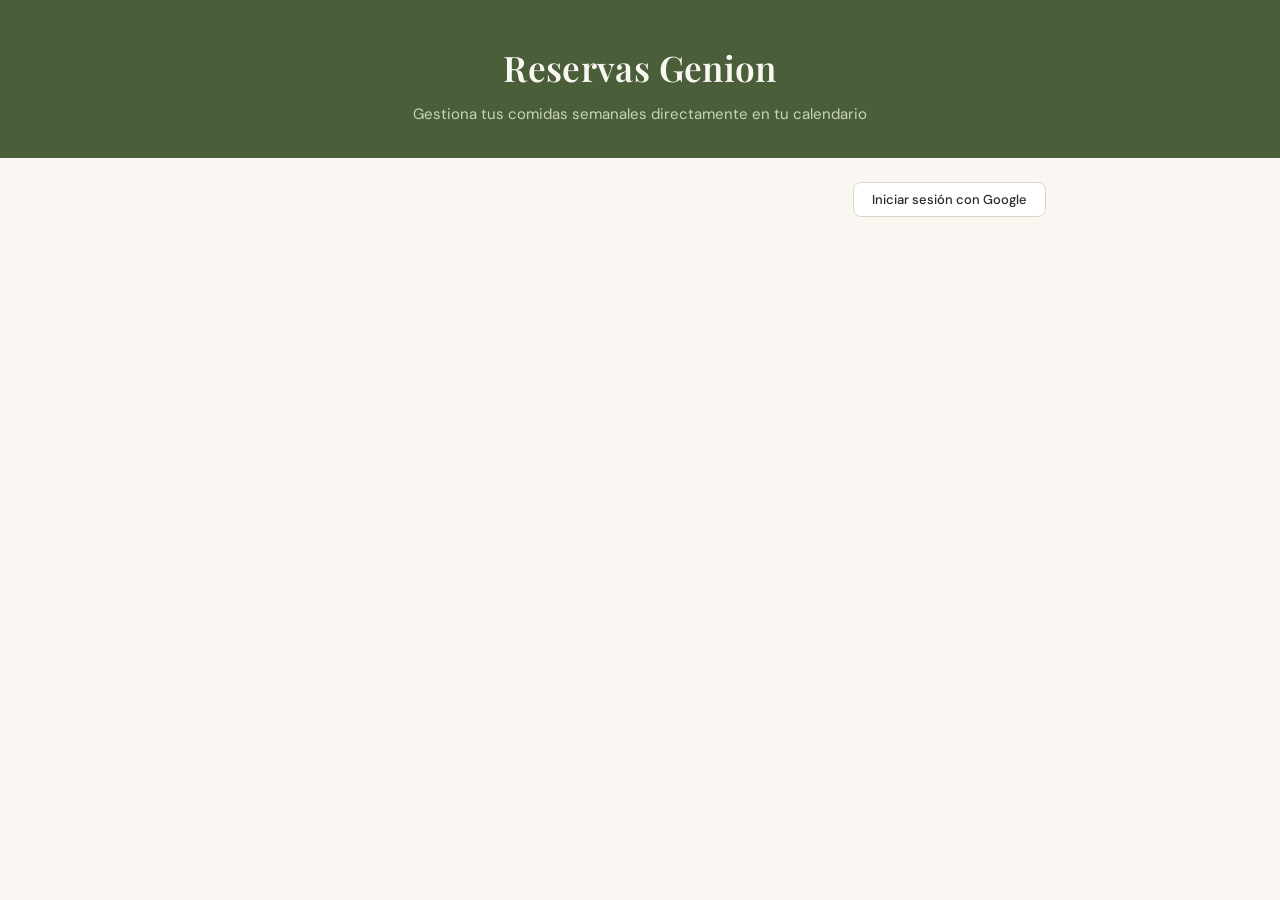
<file: Calendario/index.html>
<!DOCTYPE html>
<html lang="es">
<head>
    <meta charset="UTF-8">
    <meta name="viewport" content="width=device-width, initial-scale=1.0">
    <title>Reservar salas – Genion</title>
    <link rel="stylesheet" href="EstiloPagina.css">
</head>
<body>

  <header class="page-header">
    <h1>Reservas Genion</h1>
    <p>Gestiona tus comidas semanales directamente en tu calendario</p>
  </header>

  <div class="session-bar">
    <button id="btn-login" class="btn-session">Iniciar sesión con Google</button>
    <button id="btn-logout" class="btn-session logout" style="display:none;">Cerrar sesión</button>
  </div>

  <div id="calendar-content" style="display:none;">
    <p>Elige tu plato, día y turno — crearemos la reserva en tu Google Calendar durante las próximas 4 semanas.</p>

    <div class="main-wrapper">

      <!-- Formulario -->
      <div class="card reserva-form-box">
        <h3>Nueva reserva semanal</h3>

        <label for="reserva-plato">Plato</label>
        <select id="reserva-plato">
          <option value="">— Elige un plato —</option>
          <option value="Paella Valenciana">Paella Valenciana</option>
          <option value="Cocido Madrileño">Cocido Madrileño</option>
          <option value="Gazpacho Andaluz">Gazpacho Andaluz</option>
          <option value="Tortilla de Patatas">Tortilla de Patatas</option>
          <option value="Fabada Asturiana">Fabada Asturiana</option>
        </select>

        <label for="reserva-dia">Día de la semana</label>
        <select id="reserva-dia">
          <option value="">— Elige un día —</option>
          <option value="MO">Lunes</option>
          <option value="TU">Martes</option>
          <option value="WE">Miércoles</option>
          <option value="TH">Jueves</option>
          <option value="FR">Viernes</option>
          <option value="SA">Sábado</option>
          <option value="SU">Domingo</option>
        </select>

        <label for="reserva-turno">Turno</label>
        <select id="reserva-turno">
          <option value="">— Elige un turno —</option>
          <option value="desayuno">☕ Desayuno (8:00 - 10:00)</option>
          <option value="almuerzo">🥐 Almuerzo (10:30 - 12:00)</option>
          <option value="comida">🍽️ Comida (14:00 - 16:00)</option>
          <option value="merienda">🍰 Merienda (17:00 - 19:00)</option>
          <option value="cena">🌙 Cena (21:00 - 23:00)</option>
        </select>

        <button id="btn-reservar" class="btn btn-primary">Crear reserva</button>
        <button id="btn-cancelar-todas" class="btn btn-danger">🗑 Cancelar todas las reservas</button>
      </div>

      <!-- Lista -->
      <div class="card cal-wrapper">
        <h3>Próximas reservas</h3>
        <div id="lista-eventos"></div>
      </div>

    </div>
  </div>

  <script src="https://apis.google.com/js/api.js"></script>
  <script src="https://accounts.google.com/gsi/client"></script>
  <script src="ScriptPagina.js"></script>
</body>
</html>
</file>
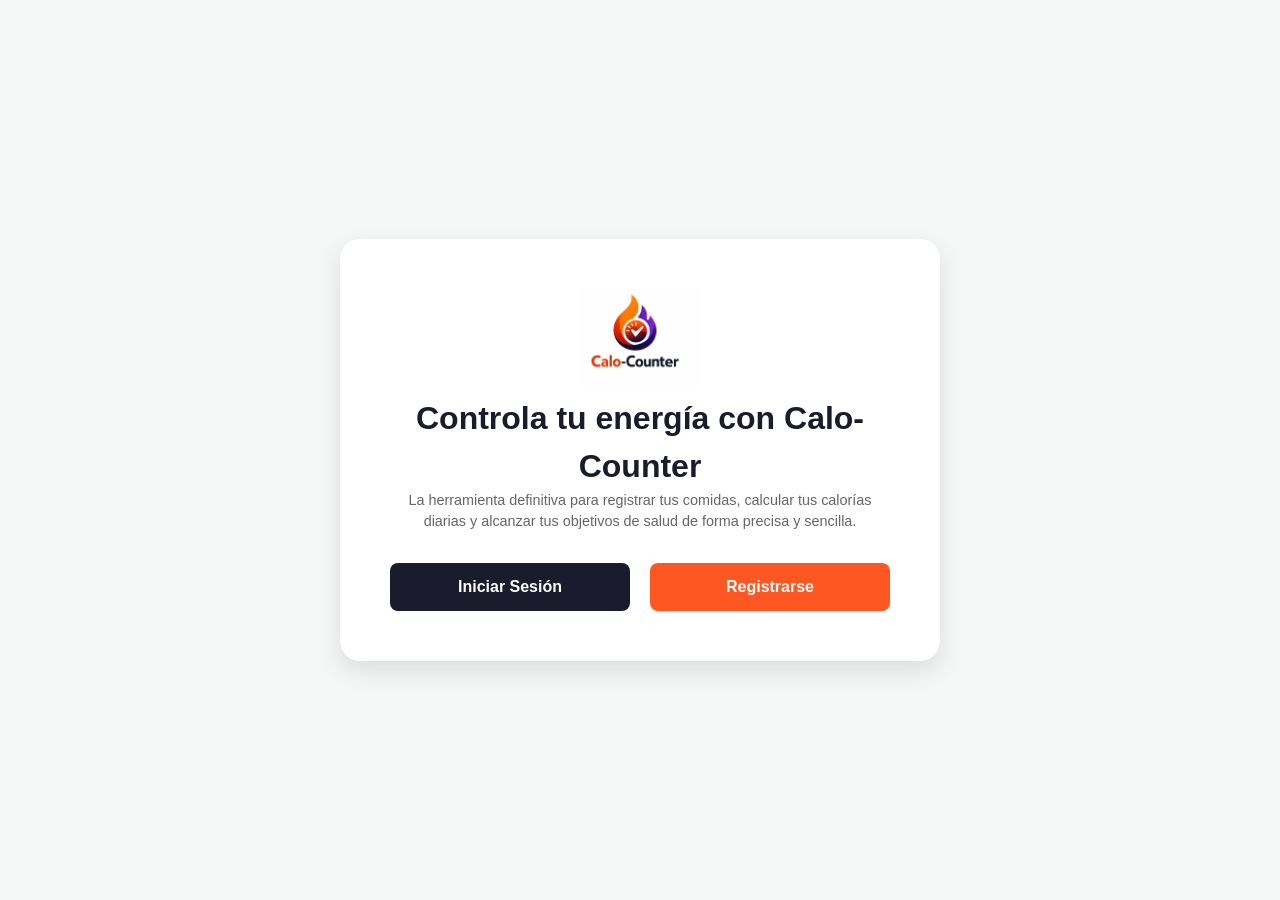
<file: calo-counter/landing/index.html>
<!DOCTYPE html>
<html lang="es">
<head>
    <meta charset="UTF-8">
    <meta name="viewport" content="width=device-width, initial-scale=1.0">
    <title>Bienvenido a Calo-Counter</title>
    <link rel="stylesheet" href="style.css">
</head>
<body>
<div class="pagina-centrada">
    <div class="seccion-inicio">
        <img src="logo.png" alt="Logo" style="width: 120px;">
        <h1 style="color: #1A1C2E;">Controla tu energía con Calo-Counter</h1>
        <p>La herramienta definitiva para registrar tus comidas, calcular tus calorías diarias y alcanzar tus objetivos de salud de forma precisa y sencilla.</p>
        
        <div class="botones-grupo">
            <a href="login.html" class="secundario">Iniciar Sesión</a>
            <a href="registrarse.html" class="principal-link">Registrarse</a>
        </div>
    </div>
</div>
</body>
</html>
</file>
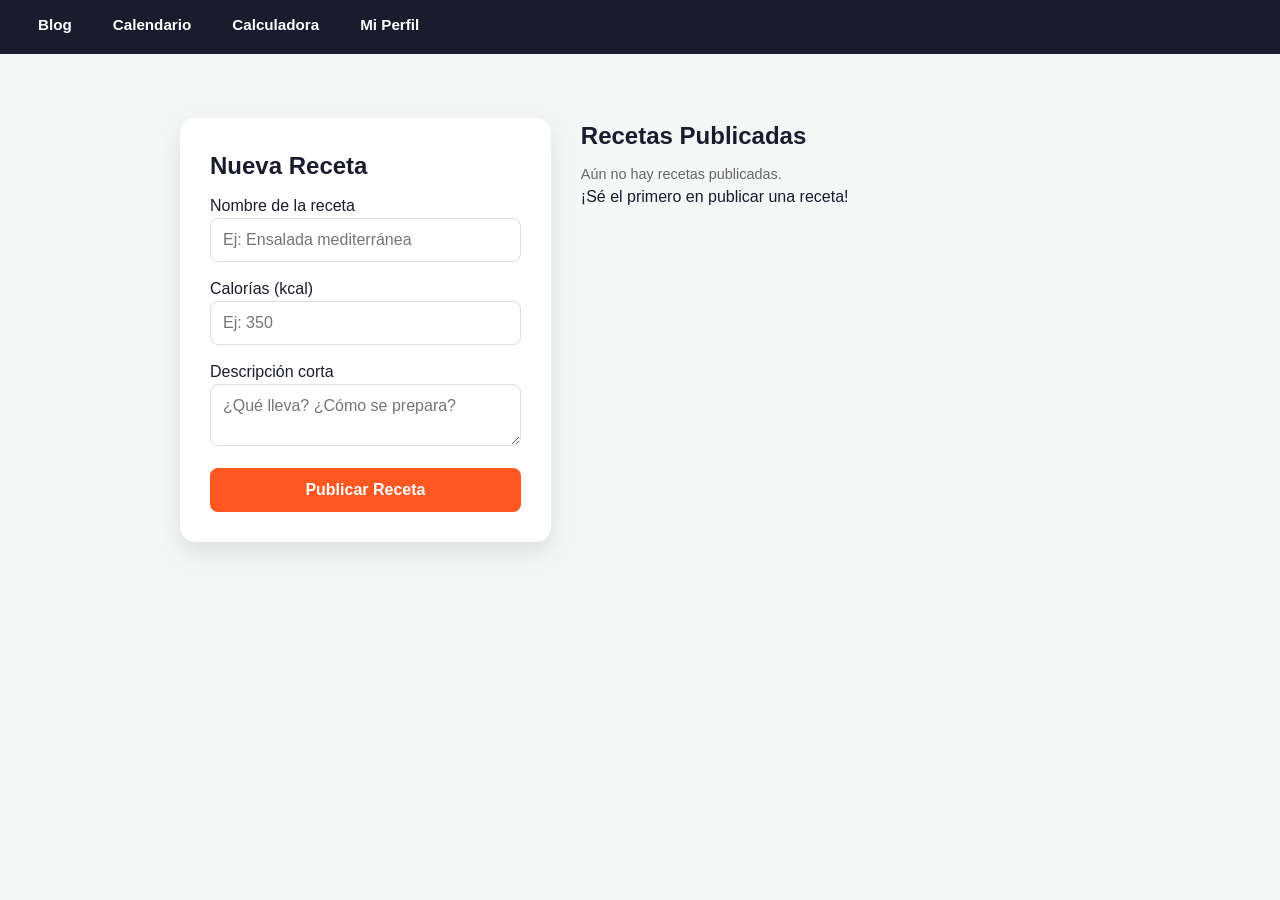
<file: calo-counter/landing/blog.html>
<!DOCTYPE html>
<html lang="es">
<head>
    <meta charset="UTF-8">
    <meta name="viewport" content="width=device-width, initial-scale=1.0">
    <title>Blog de Recetas - Calo-Counter</title>
    <link rel="stylesheet" href="style.css">
</head>
<body>
    <nav class="menu-navegacion">
        <ul class="lista-menu">
            <li><a href="blog.html"        class="enlace-menu">Blog</a></li>
            <li><a href="calendario.html" class="enlace-menu">Calendario</a></li>
            <li><a href="aplicativo.html" class="enlace-menu">Calculadora</a></li>
            <li><a href="perfil.html"     class="enlace-menu">Mi Perfil</a></li>
        </ul>
    </nav>

    <div class="layout-principal">

        <div class="tarjeta">
            <h2>Nueva Receta</h2>

            <form id="formNuevaReceta" class="formulario-receta">

                <label for="inputNombre">Nombre de la receta</label>
                <input
                    type="text"
                    id="inputNombre"
                    placeholder="Ej: Ensalada mediterránea"
                    required
                >

                <label for="inputCalorias">Calorías (kcal)</label>
                <input
                    type="number"
                    id="inputCalorias"
                    placeholder="Ej: 350"
                    min="1"
                    required
                >

                <label for="inputDescripcion">Descripción corta</label>
                <textarea
                    id="inputDescripcion"
                    placeholder="¿Qué lleva? ¿Cómo se prepara?"
                    required
                ></textarea>

                <button type="submit" class="boton-principal">
                    Publicar Receta
                </button>

            </form>
        </div>

        <div class="zona-recetas">
            <h2>Recetas Publicadas</h2>

            <p class="contador-recetas" id="contadorTexto">
                Cargando recetas...
            </p>

            <div id="listaRecetas"></div>
        </div>

    </div>

    <script>
        var listaRecetas = [];

        function cargarRecetasDeStorage() {
            var datosGuardados = localStorage.getItem('recetasBlog');
            if (datosGuardados) {
                listaRecetas = JSON.parse(datosGuardados);
            } else {
                listaRecetas = [];
            }
        }

        function guardarRecetasEnStorage() {
            localStorage.setItem('recetasBlog', JSON.stringify(listaRecetas));
        }

        function actualizarContador() {
            var contadorTexto = document.getElementById('contadorTexto');
            var total = listaRecetas.length;

            if (total === 0) {
                contadorTexto.innerHTML = 'Aún no hay recetas publicadas.';
            } else if (total === 1) {
                contadorTexto.innerHTML = '<strong>1</strong> receta publicada';
            } else {
                contadorTexto.innerHTML = '<strong>' + total + '</strong> recetas publicadas';
            }
        }

        function mostrarRecetas() {
            var contenedor = document.getElementById('listaRecetas');
            contenedor.innerHTML = '';

            if (listaRecetas.length === 0) {
                contenedor.innerHTML = `
                    <div class="mensaje-vacio">
                        <span></span>
                        ¡Sé el primero en publicar una receta!
                    </div>
                `;
                actualizarContador();
                return;
            }

            listaRecetas.forEach(function(receta, i) {
                var tarjeta = document.createElement('div');
                tarjeta.classList.add('tarjeta-receta');

                tarjeta.innerHTML = `
                    <div class="receta-cabecera">
                        <span class="receta-nombre">${receta.nombre}</span>
                        <span class="badge-calorias">${receta.calorias} kcal</span>
                    </div>
                    <p class="receta-descripcion">${receta.descripcion}</p>
                    <button class="boton-eliminar" onclick="eliminarReceta(${i})">
                        Eliminar
                    </button>
                `;

                contenedor.appendChild(tarjeta);
            });

            actualizarContador();
        }

        function eliminarReceta(indice) {
            var confirmar = confirm('¿Seguro que quieres eliminar esta receta?');

            if (confirmar) {
                listaRecetas.splice(indice, 1);
                guardarRecetasEnStorage();
                mostrarRecetas();
            }
        }

        document.getElementById('formNuevaReceta').addEventListener('submit', function(e) {
            e.preventDefault();

            var nombre      = document.getElementById('inputNombre').value.trim();
            var calorias    = document.getElementById('inputCalorias').value;
            var descripcion = document.getElementById('inputDescripcion').value.trim();

            var nuevaReceta = {
                nombre:      nombre,
                calorias:    parseInt(calorias),
                descripcion: descripcion
            };

            listaRecetas.unshift(nuevaReceta);
            guardarRecetasEnStorage();
            mostrarRecetas();
            document.getElementById('formNuevaReceta').reset();
        });

        cargarRecetasDeStorage();
        mostrarRecetas();
    </script>

</body>
</html>
</file>
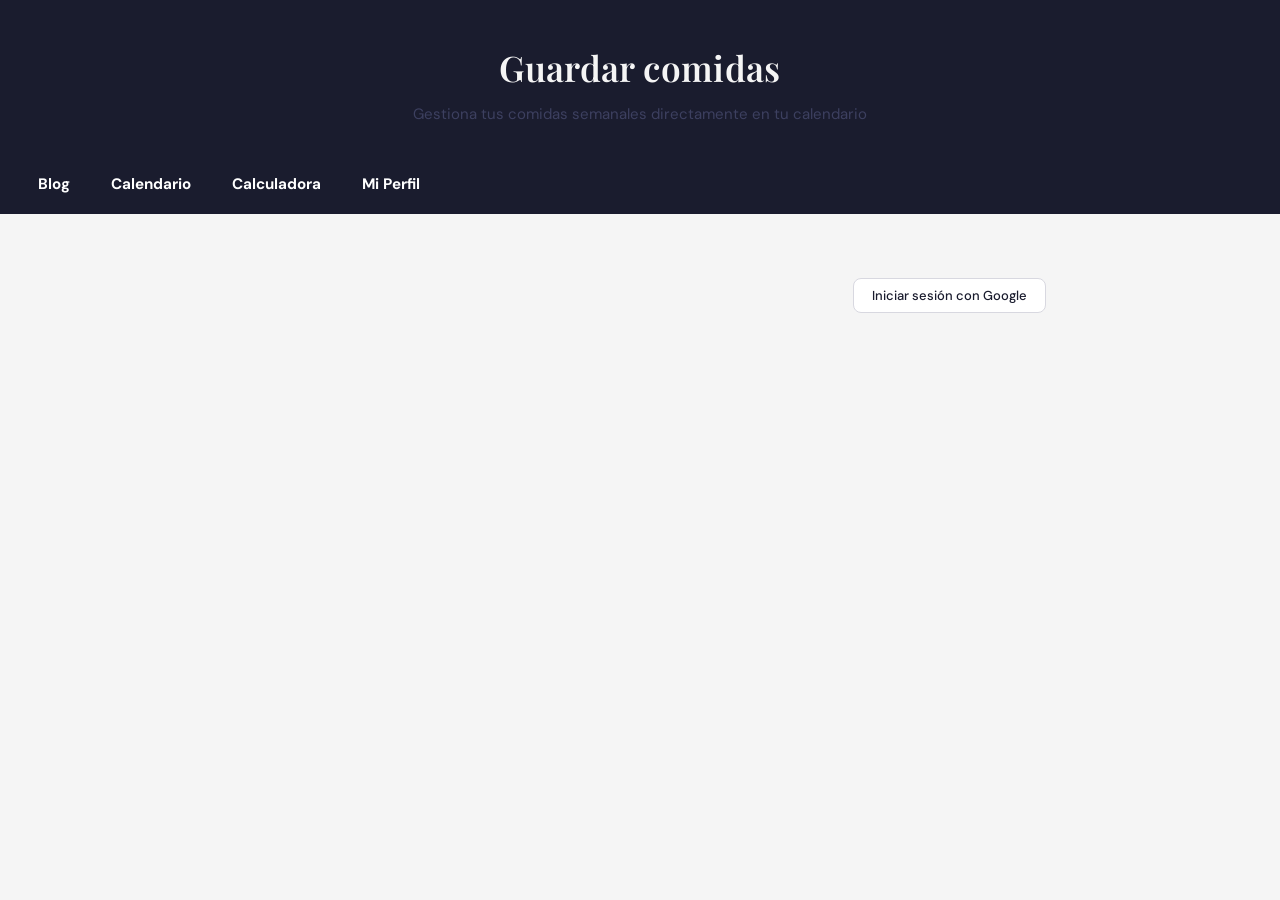
<file: calo-counter/landing/calendario.html>
<!DOCTYPE html>
<html lang="es">
<head>
    <meta charset="UTF-8">
    <meta name="viewport" content="width=device-width, initial-scale=1.0">
    <title>Guardar comidas en google calendar</title>
    <link rel="stylesheet" href="EstiloCalendario.css">
</head>
<body>

  <header class="page-header">
    <h1>Guardar comidas</h1>
    <p>Gestiona tus comidas semanales directamente en tu calendario</p>
  </header>
    <nav class="menu-navegacion">
        <ul class="lista-menu">
            <li><a href="blog.html"        class="enlace-menu">Blog</a></li>
            <li><a href="calendario.html" class="enlace-menu">Calendario</a></li>
            <li><a href="aplicativo.html" class="enlace-menu">Calculadora</a></li>
            <li><a href="perfil.html"     class="enlace-menu">Mi Perfil</a></li>
        </ul>
    </nav>
  <div class="session-bar">
    <button id="btn-login" class="btn-session">Iniciar sesión con Google</button>
    <button id="btn-logout" class="btn-session logout" style="display:none;">Cerrar sesión</button>
  </div>

  <div id="calendar-content" style="display:none;">
    <p>Elige tu plato, día y turno — guardaremos en tu Google Calendar durante las próximas 4 semanas.</p>

    <div class="main-wrapper">

      <!-- Formulario -->
      <div class="card reserva-form-box">
        <h3>Nueva comida semanal</h3>

        <label for="reserva-plato">Plato</label>
        <select id="reserva-plato">
          <option value="">— Elige un plato —</option>
          <option value="Paella Valenciana">Paella Valenciana</option>
          <option value="Cocido Madrileño">Cocido Madrileño</option>
          <option value="Gazpacho Andaluz">Gazpacho Andaluz</option>
          <option value="Tortilla de Patatas">Tortilla de Patatas</option>
          <option value="Fabada Asturiana">Fabada Asturiana</option>
        </select>

        <label for="reserva-dia">Día de la semana</label>
        <select id="reserva-dia">
          <option value="">— Elige un día —</option>
          <option value="MO">Lunes</option>
          <option value="TU">Martes</option>
          <option value="WE">Miércoles</option>
          <option value="TH">Jueves</option>
          <option value="FR">Viernes</option>
          <option value="SA">Sábado</option>
          <option value="SU">Domingo</option>
        </select>

        <label for="reserva-turno">Turno</label>
        <select id="reserva-turno">
          <option value="">— Elige un turno —</option>
          <option value="desayuno">☕ Desayuno (8:00 - 10:00)</option>
          <option value="almuerzo">🥐 Almuerzo (10:30 - 12:00)</option>
          <option value="comida">🍽️ Comida (14:00 - 16:00)</option>
          <option value="merienda">🍰 Merienda (17:00 - 19:00)</option>
          <option value="cena">🌙 Cena (21:00 - 23:00)</option>
        </select>

        <button id="btn-reservar" class="btn btn-primary">Guardar comida</button>
        <button id="btn-cancelar-todas" class="btn btn-danger">🗑 Borrar todas las comidas</button>
      </div>

      <!-- Lista -->
      <div class="card cal-wrapper">
        <h3>Próximas comidas</h3>
        <div id="lista-eventos"></div>
      </div>

    </div>
  </div>

  <script src="https://apis.google.com/js/api.js"></script>
  <script src="https://accounts.google.com/gsi/client"></script>
  <script src="ScriptCalendario.js"></script>
</body>
</html>
</file>
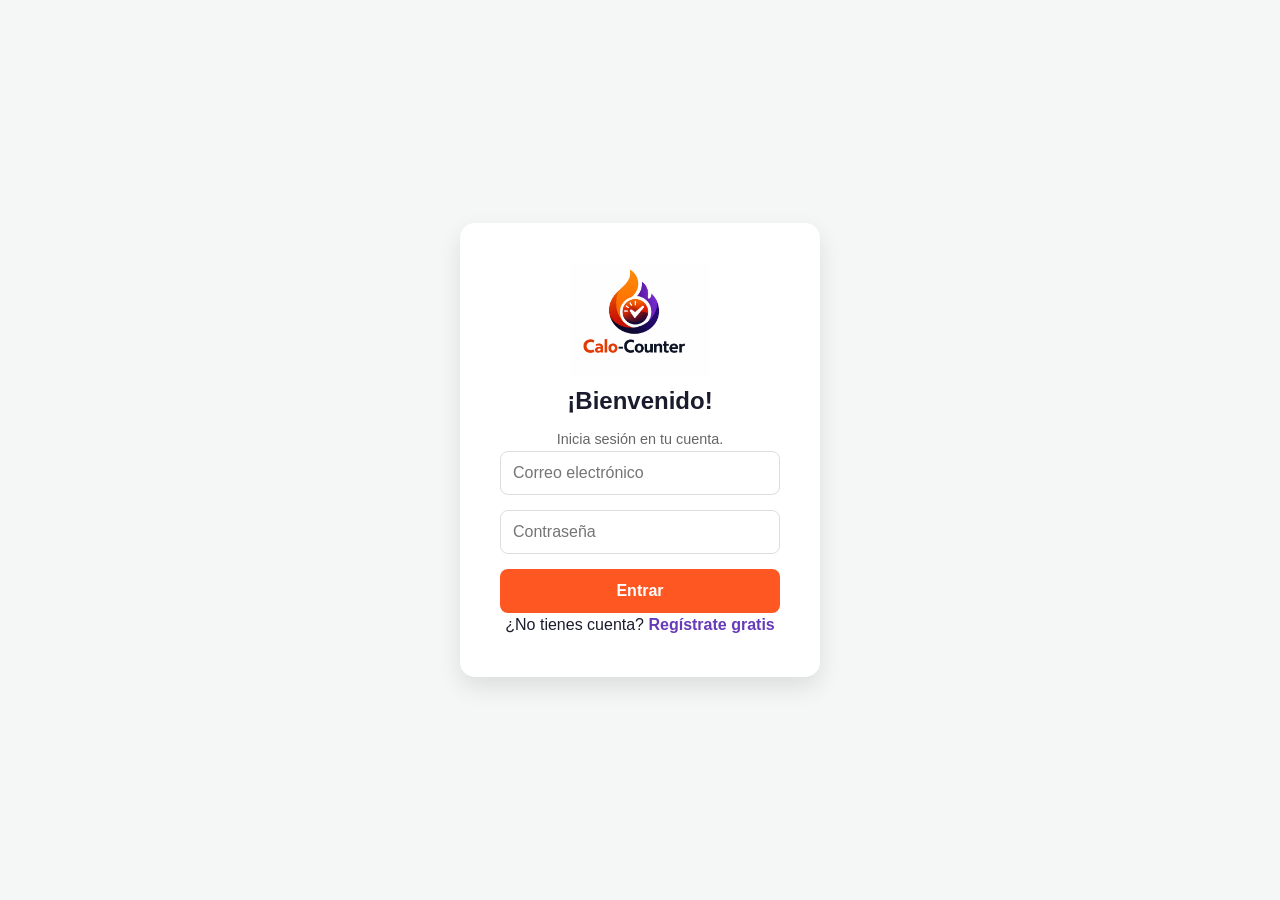
<file: calo-counter/landing/login.html>
<!DOCTYPE html>
<html lang="es">
<head>
    <meta charset="UTF-8">
    <meta name="viewport" content="width=device-width, initial-scale=1.0">
    <title>Login - Calo-Counter</title>
    <link rel="stylesheet" href="style.css">
</head>
<body>
    <div class="pagina-centrada">
    <div class="contenedor">
        <div class="tarjeta-formulario">
            <img src="logo.png" alt="Calo-Counter Logo" class="logo" style="width: 50%; height: 70%;">
            <h2>¡Bienvenido!</h2>
            <p>Inicia sesión en tu cuenta.</p>
            
            <form id="formLogin">
                <input type="email" id="loginEmail" placeholder="Correo electrónico" required>
                <input type="password" id="loginPassword" placeholder="Contraseña" required>
                
                <button type="submit" class="boton-principal">Entrar</button>
            </form>
            
            <div class="texto-pie">
                ¿No tienes cuenta? <a href="registrarse.html">Regístrate gratis</a>
            </div>
        </div>
    </div>
    </div>
    <script src="script.js"></script>
</body>
</html>
</file>
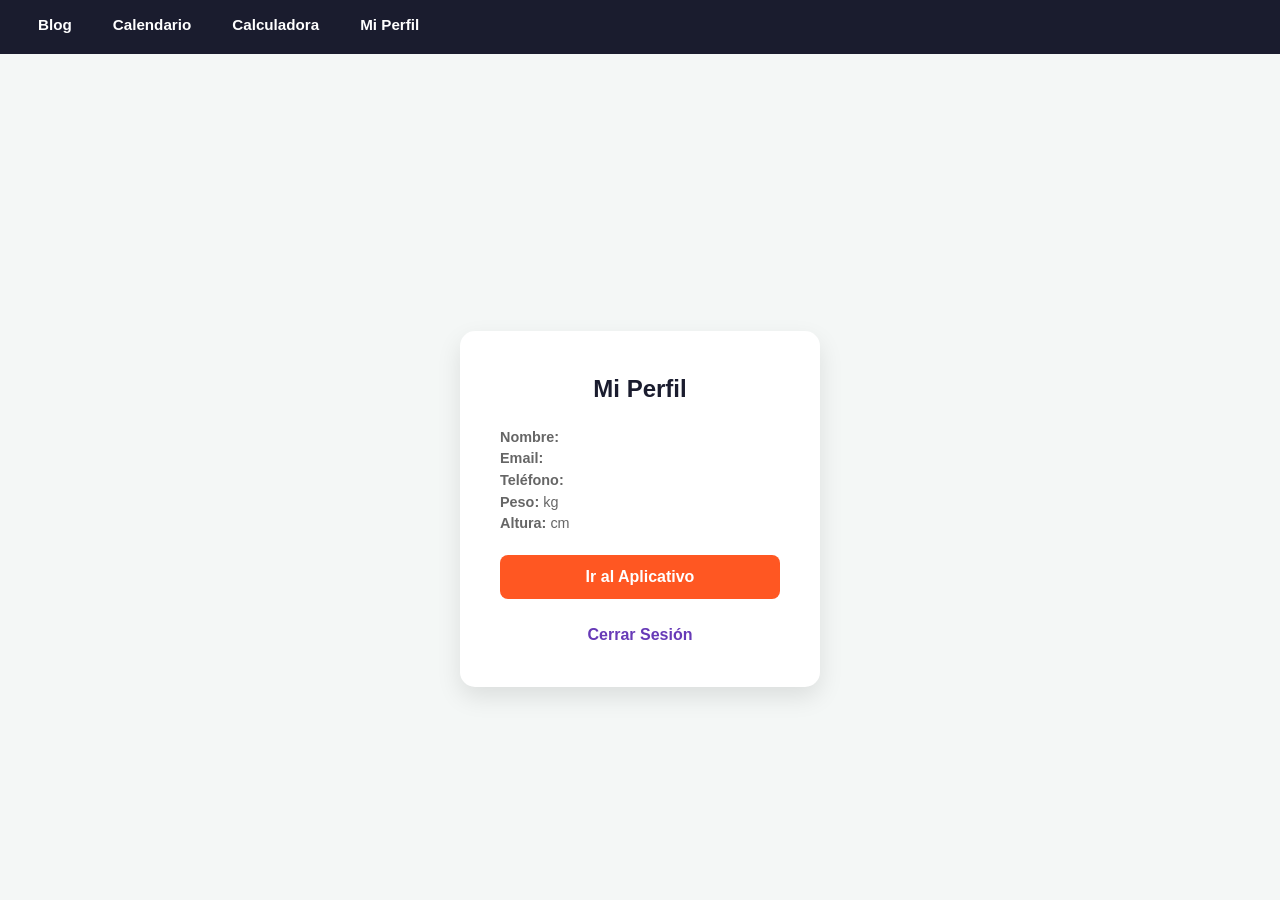
<file: calo-counter/landing/perfil.html>
<!DOCTYPE html>
<html lang="es">
<head>
    <meta charset="UTF-8">
    <title>Mi Perfil - Calo-Counter</title>
    <link rel="stylesheet" href="style.css">
</head>
<body>
    <nav class="menu-navegacion">
        <ul class="lista-menu">
            <li><a href="blog.html"        class="enlace-menu">Blog</a></li>
            <li><a href="calendario.html" class="enlace-menu">Calendario</a></li>
            <li><a href="aplicativo.html" class="enlace-menu">Calculadora</a></li>
            <li><a href="perfil.html"     class="enlace-menu">Mi Perfil</a></li>
        </ul>
    </nav>
    <div class="pagina-centrada "> 
    <div class="contenedor">
        <div class="tarjeta-formulario">
            <h2 style="color: #1A1C2E;">Mi Perfil</h2>
            <div style="text-align: left; margin: 20px 0; color: #333;">
                <p><strong>Nombre:</strong> <span id="verNombre"></span></p>
                <p><strong>Email:</strong> <span id="verEmail"></span></p>
                <p><strong>Teléfono:</strong> <span id="verTel"></span></p>
                <p><strong>Peso:</strong> <span id="verPeso"></span> kg</p>
                <p><strong>Altura:</strong> <span id="verAltura"></span> cm</p>
            </div>
            <button onclick="window.location.href='aplicativo.html'" class="boton-principal">Ir al Aplicativo</button>
            <br><br>
            <a href="index.html" style="color: #673AB7; text-decoration: none;">Cerrar Sesión</a>
        </div>
    </div>
    </div>
    <script src="script.js"></script>
</body>
</html>
</file>
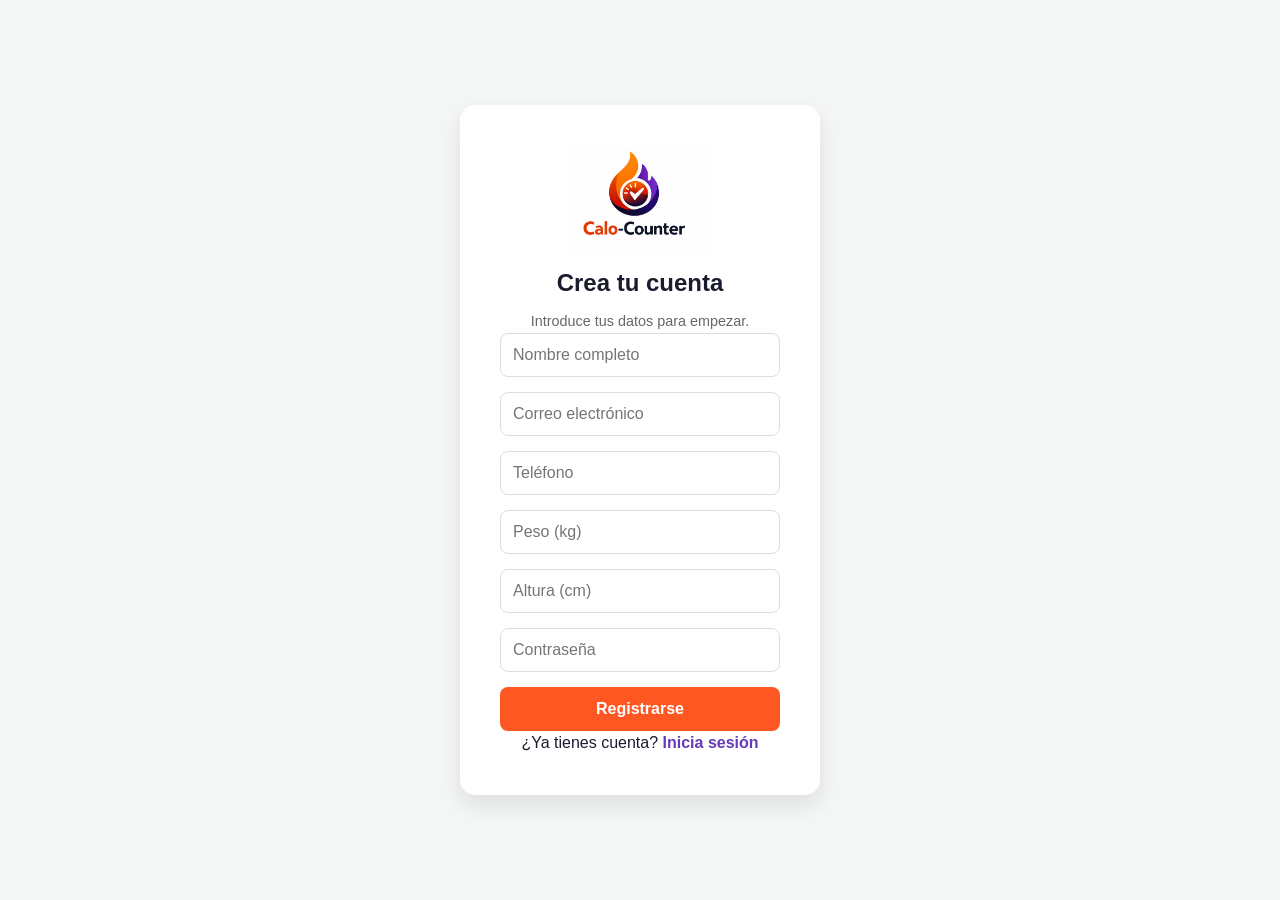
<file: calo-counter/landing/registrarse.html>
<!DOCTYPE html>
<html lang="es">
<head>
    <meta charset="UTF-8">
    <meta name="viewport" content="width=device-width, initial-scale=1.0">
    <title>Registro - Calo-Counter</title>
    <link rel="stylesheet" href="style.css">
</head>
<body>
    <div class="pagina-centrada">
    <div class="contenedor">
        <div class="tarjeta-formulario">
            <img src="logo.png" alt="Calo-Counter Logo" class="logo" style="width: 50%; height: 70%;">
            <h2>Crea tu cuenta</h2>
            <p>Introduce tus datos para empezar.</p>
            
            <form id="formRegistro">
                <input type="text" id="nombre" placeholder="Nombre completo" required>
                <input type="email" id="email" placeholder="Correo electrónico" required>
                <input type="tel" id="telefono" placeholder="Teléfono" required>
                
                <div class="fila">
                    <input type="number" id="peso" placeholder="Peso (kg)" required>
                    <input type="number" id="altura" placeholder="Altura (cm)" required>
                </div>

                <input type="password" id="password" placeholder="Contraseña" required>
                
                <button type="submit" class="boton-principal">Registrarse</button>
            </form>
            
            <div class="texto-pie">
                ¿Ya tienes cuenta? <a href="login.html">Inicia sesión</a>
            </div>
        </div>
    </div>
    </div>
    </body>

    <script src="script.js"></script>
</body>
</html>
</file>
<file: Calendario/EstiloPagina.css>
@import url('https://fonts.googleapis.com/css2?family=Playfair+Display:wght@500;600&family=DM+Sans:wght@400;500&display=swap');


:root {
  --crema:       #FAF7F2;
  --crema-dark:  #F0EBE1;
  --terracota:   #C4622D;
  --terracota-light: #F5C4B3;
  --terracota-dark:  #8B3E18;
  --oliva:       #4A5E3A;
  --oliva-light: #C8D5B9;
  --texto:       #2C2A25;
  --texto-suave: #7A7268;
  --borde:       #DDD5C8;
  --radio:       10px;
  --radio-lg:    16px;
  --sombra:      0 2px 12px rgba(44,42,37,0.08);
}

/* ===============================
   BASE
   =============================== */
*, *::before, *::after { box-sizing: border-box; margin: 0; padding: 0; }

body {
  font-family: 'DM Sans', sans-serif;
  background-color: var(--crema);
  color: var(--texto);
  font-size: 16px;
  line-height: 1.6;
  min-height: 100vh;
}

/* ===============================
   CABECERA DE PÁGINA
   =============================== */
.page-header {
  background-color: var(--oliva);
  padding: 2.5rem 2rem 2rem;
  text-align: center;
}

.page-header h1 {
  font-family: 'Playfair Display', serif;
  font-size: 2.2rem;
  font-weight: 600;
  color: var(--crema);
  letter-spacing: 0.01em;
}

.page-header p {
  color: var(--oliva-light);
  font-size: 15px;
  margin-top: 6px;
}

/* ===============================
   CONTENEDOR PRINCIPAL
   =============================== */
.main-wrapper {
  max-width: 860px;
  margin: 2.5rem auto;
  padding: 0 1.5rem;
  display: grid;
  grid-template-columns: 1fr 1fr;
  gap: 1.5rem;
  align-items: start;
}

@media (max-width: 640px) {
  .main-wrapper { grid-template-columns: 1fr; }
}

/* ===============================
   TARJETAS
   =============================== */
.card {
  background: #fff;
  border: 1px solid var(--borde);
  border-radius: var(--radio-lg);
  padding: 1.75rem;
  box-shadow: var(--sombra);
}

.card h3 {
  font-family: 'Playfair Display', serif;
  font-size: 1.2rem;
  font-weight: 500;
  color: var(--texto);
  margin-bottom: 1.25rem;
  padding-bottom: 0.75rem;
  border-bottom: 1px solid var(--crema-dark);
  display: flex;
  align-items: center;
  gap: 8px;
}

.card h3::before {
  content: '';
  display: inline-block;
  width: 4px;
  height: 18px;
  background: var(--terracota);
  border-radius: 2px;
}

/* ===============================
   FORMULARIO
   =============================== */
.reserva-form-box label {
  display: block;
  font-size: 12px;
  font-weight: 500;
  text-transform: uppercase;
  letter-spacing: 0.08em;
  color: var(--texto-suave);
  margin-bottom: 5px;
  margin-top: 1rem;
}

.reserva-form-box label:first-of-type { margin-top: 0; }

.reserva-form-box select,
.reserva-form-box input[type="text"],
.reserva-form-box input[type="date"],
.reserva-form-box input[type="time"] {
  width: 100%;
  padding: 10px 14px;
  border: 1px solid var(--borde);
  border-radius: var(--radio);
  background: var(--crema);
  color: var(--texto);
  font-family: 'DM Sans', sans-serif;
  font-size: 14px;
  appearance: none;
  -webkit-appearance: none;
  cursor: pointer;
  transition: border-color 0.2s, box-shadow 0.2s;
}

.reserva-form-box select:focus,
.reserva-form-box input:focus {
  outline: none;
  border-color: var(--terracota);
  box-shadow: 0 0 0 3px rgba(196,98,45,0.12);
}

.reserva-form-box select {
  background-image: url("data:image/svg+xml,%3Csvg xmlns='http://www.w3.org/2000/svg' width='12' height='8' viewBox='0 0 12 8'%3E%3Cpath d='M1 1l5 5 5-5' stroke='%237A7268' stroke-width='1.5' fill='none' stroke-linecap='round'/%3E%3C/svg%3E");
  background-repeat: no-repeat;
  background-position: right 14px center;
  padding-right: 36px;
}

/* ===============================
   BOTONES
   =============================== */
.btn {
  display: inline-flex;
  align-items: center;
  justify-content: center;
  gap: 7px;
  width: 100%;
  padding: 11px 20px;
  margin-top: 1.25rem;
  border: none;
  border-radius: var(--radio);
  font-family: 'DM Sans', sans-serif;
  font-size: 14px;
  font-weight: 500;
  cursor: pointer;
  transition: background 0.2s, transform 0.1s;
}

.btn:active { transform: scale(0.98); }

.btn-primary {
  background: var(--terracota);
  color: #fff;
}

.btn-primary:hover { background: var(--terracota-dark); }

.btn-danger {
  background: #FEF2F2;
  color: #991B1B;
  border: 1px solid #FECACA;
  margin-top: 0.75rem;
}

.btn-danger:hover { background: #FEE2E2; }

/* ===============================
   SESIÓN (login / logout)
   =============================== */
.session-bar {
  display: flex;
  justify-content: flex-end;
  gap: 10px;
  max-width: 860px;
  margin: 1.5rem auto 0;
  padding: 0 1.5rem;
}

.btn-session {
  padding: 8px 18px;
  border-radius: 8px;
  font-family: 'DM Sans', sans-serif;
  font-size: 13px;
  font-weight: 500;
  cursor: pointer;
  transition: background 0.2s;
  border: 1px solid var(--borde);
  background: #fff;
  color: var(--texto);
}

.btn-session:hover { background: var(--crema-dark); }

.btn-session.logout {
  background: var(--crema-dark);
  color: var(--texto-suave);
}

/* ===============================
   LISTA DE RESERVAS
   =============================== */
.cal-wrapper h3 {
  font-family: 'Playfair Display', serif;
  font-size: 1.2rem;
  font-weight: 500;
  margin-bottom: 1rem;
  padding-bottom: 0.75rem;
  border-bottom: 1px solid var(--crema-dark);
  display: flex;
  align-items: center;
  gap: 8px;
}

.cal-wrapper h3::before {
  content: '';
  display: inline-block;
  width: 4px;
  height: 18px;
  background: var(--oliva);
  border-radius: 2px;
}

.evento-item {
  display: flex;
  flex-direction: column;
  gap: 3px;
  padding: 12px 14px;
  border-radius: var(--radio);
  border: 1px solid var(--borde);
  background: var(--crema);
  margin-bottom: 8px;
  transition: border-color 0.2s;
}

.evento-item:hover { border-color: var(--oliva-light); }

.evento-item strong {
  font-size: 14px;
  font-weight: 500;
  color: var(--texto);
}

.evento-item span {
  font-size: 12px;
  color: var(--texto-suave);
}

.btn-borrar {
  align-self: flex-end;
  margin-top: 6px;
  padding: 5px 12px;
  font-size: 12px;
  font-family: 'DM Sans', sans-serif;
  background: none;
  border: 1px solid var(--terracota-light);
  color: var(--terracota-dark);
  border-radius: 6px;
  cursor: pointer;
  transition: background 0.2s;
}

.btn-borrar:hover {
  background: #FEF2F2;
}

/* ===============================
   ESTADO VACÍO
   =============================== */
#lista-eventos p {
  font-size: 14px;
  color: var(--texto-suave);
  text-align: center;
  padding: 1.5rem 0;
  font-style: italic;
}

/* ===============================
   DESCRIPCIÓN INTRO
   =============================== */
#calendar-content > p {
  font-size: 14px;
  color: var(--texto-suave);
  max-width: 860px;
  margin: 0 auto 1.5rem;
  padding: 0 1.5rem;
}
</file>
<file: calo-counter/landing/style.css>
:root {
    --naranja: #FF5722;
    --naranja-dark: #E64A19;
    --azul-oscuro: #1A1C2E;
    --fondo-gris: #F4F7F6;
    --blanco: #FFFFFF;
    --gris-texto: #666666;
    --gris-borde: #dddddd;
    --violeta: #673AB7;
    --sombra: 0 10px 25px rgba(0, 0, 0, 0.1);
}

* {
    box-sizing: border-box;
    margin: 0;
    padding: 0;
}

body {
    font-family: 'Segoe UI', Tahoma, Geneva, Verdana, sans-serif;
    background-color: var(--fondo-gris);
    color: var(--azul-oscuro);
    min-height: 100vh;
    display: flex;
    flex-direction: column;
    line-height: 1.5;
}

h2 {
    color: var(--azul-oscuro);
    margin-bottom: 10px;
}

p {
    color: var(--gris-texto);
    font-size: 0.9rem;
}

a {
    color: var(--violeta);
    text-decoration: none;
    font-weight: bold;
    transition: all 0.2s;
}

a:hover {
    text-decoration: underline;
}
.seccion-inicio { 
    text-align: center; 
    max-width: 600px; 
    background: white; 
    padding: 50px; 
    border-radius: 20px; 
    box-shadow: 0 10px 25px rgba(0,0,0,0.1); }
.botones-grupo { 
    display: flex; 
    gap: 20px; 
    margin-top: 30px; }
.secundario { 
    background-color: #1A1C2E; 
    color: white; 
    padding: 12px 25px; 
    border-radius: 8px; 
    text-decoration: none; 
    font-weight: bold; 
    flex: 1; }
.principal-link { 
    background-color: #FF5722; 
    color: white; 
    padding: 12px 25px; 
    border-radius: 8px; 
    text-decoration: none; 
    font-weight: bold; 
    flex: 1; }

.pagina-centrada {
    flex: 1;
    display: flex;
    justify-content: center;
    align-items: center;
    padding: 30px 20px;
}

.contenedor {
    width: 100%;
    max-width: 400px;
    padding: 20px;
}

.layout-principal {
    max-width: 960px;
    margin: 0 auto;
    display: grid;
    grid-template-columns: 1fr 1.4fr;
    gap: 30px;
    align-items: start;
    padding: 0 20px;
}

.menu-navegacion {
    background-color: var(--azul-oscuro);
    width: 100%;
    padding: 0 20px;
    margin-bottom: 5%;
}

.lista-menu {
    list-style: none;
    display: flex;
    flex-wrap: wrap;
    gap: 5px;
}

.enlace-menu {
    display: block;
    padding: 14px 18px;
    color: var(--blanco);
    font-size: 0.95rem;
    border-bottom: 3px solid transparent;
}

.enlace-menu:hover {
    color: var(--naranja);
    border-bottom-color: var(--naranja);
    text-decoration: none;
}

.cabecera {
    text-align: center;
    margin-bottom: 35px;
}

.cabecera img {
    width: 70px;
    margin-bottom: 12px;
}

.cabecera h1 {
    font-size: 2rem;
}

.cabecera h1 span {
    color: var(--naranja);
}

.tarjeta, .tarjeta-formulario {
    background-color: var(--blanco);
    border-radius: 15px;
    padding: 30px;
    box-shadow: var(--sombra);
}

.tarjeta-formulario {
    padding: 40px;
    text-align: center;
}

input, textarea {
    width: 100%;
    padding: 12px;
    margin-bottom: 15px;
    border: 1px solid var(--gris-borde);
    border-radius: 8px;
    font-size: 1rem;
    font-family: inherit;
    transition: border-color 0.25s;
}

input:focus, textarea:focus {
    outline: none;
    border-color: var(--naranja);
}

.boton-principal {
    width: 100%;
    padding: 13px;
    background-color: var(--naranja);
    color: var(--blanco);
    border: none;
    border-radius: 8px;
    font-size: 1rem;
    font-weight: bold;
    cursor: pointer;
    transition: background 0.3s ease;
}

.boton-principal:hover {
    background-color: var(--naranja-dark);
}

.tarjeta-receta {
    background-color: var(--blanco);
    border-radius: 12px;
    padding: 20px;
    box-shadow: 0 6px 18px rgba(0, 0, 0, 0.08);
    margin-bottom: 18px;
    animation: aparecer 0.35s ease forwards;
}

.badge-calorias {
    background-color: var(--naranja);
    color: var(--blanco);
    font-size: 0.8rem;
    font-weight: bold;
    padding: 4px 10px;
    border-radius: 20px;
}

.boton-eliminar {
    background: none;
    border: 1px solid #ffccbc;
    color: var(--naranja);
    padding: 5px 14px;
    border-radius: 6px;
    cursor: pointer;
    transition: all 0.2s;
}

.boton-eliminar:hover {
    background-color: var(--naranja);
    color: var(--blanco);
}

@keyframes aparecer {
    from { opacity: 0; transform: translateY(12px); }
    to { opacity: 1; transform: translateY(0); }
}

@media (max-width: 700px) {
    .layout-principal {
        grid-template-columns: 1fr;
    }
}

@media (max-width: 500px) {
    .enlace-menu {
        font-size: 0.85rem;
        padding: 11px 12px;
    }
}
</file>
<file: calo-counter/landing/EstiloCalendario.css>
@import url('https://fonts.googleapis.com/css2?family=Playfair+Display:wght@500;600&family=DM+Sans:wght@400;500&display=swap');

:root {
  --crema:       #F5F5F5;
  --crema-dark:  #E8E8EC;
  --terracota:   #FF5722;
  --terracota-light: #FFCCBC;
  --terracota-dark:  #E64A19;
  --oliva:       #1A1C2E;
  --oliva-light: #3D4060;
  --texto:       #1A1C2E;
  --texto-suave: #6B6B80;
  --borde:       #D8D8E0;
  --radio:       10px;
  --radio-lg:    16px;
  --sombra:      0 2px 12px rgba(26,28,46,0.10);
  --naranja: #FF5722;
  --naranja-dark: #E64A19;
  --azul-oscuro: #1A1C2E;
  --fondo-gris: #F4F7F6;
  --blanco: #FFFFFF;
  --gris-texto: #666666;
  --gris-borde: #dddddd;
  --violeta: #673AB7;
  --sombra: 0 10px 25px rgba(0, 0, 0, 0.1);
}

*, *::before, *::after { box-sizing: border-box; margin: 0; padding: 0; }

p {
    color: var(--gris-texto);
    font-size: 0.9rem;
}

body {
  font-family: 'DM Sans', sans-serif;
  background-color: var(--crema);
  color: var(--texto);
  font-size: 16px;
  line-height: 1.6;
  min-height: 100vh;
}

a {
    color: var(--violeta);
    text-decoration: none;
    font-weight: bold;
    transition: all 0.2s;
}

a:hover {
    text-decoration: underline;
}

.lista-menu {
    list-style: none;
    display: flex;
    flex-wrap: wrap;
    gap: 5px;
}

.menu-navegacion {
    background-color: var(--azul-oscuro);
    width: 100%;
    padding: 0 20px;
    margin-bottom: 5%;
}

.enlace-menu {
    display: block;
    padding: 14px 18px;
    color: var(--blanco);
    font-size: 0.95rem;
    border-bottom: 3px solid transparent;
}

.enlace-menu:hover {
    color: var(--naranja);
    border-bottom-color: var(--naranja);
    text-decoration: none;
}


.page-header {
  background-color: var(--oliva);
  padding: 2.5rem 2rem 2rem;
  text-align: center;
}

.page-header h1 {
  font-family: 'Playfair Display', serif;
  font-size: 2.2rem;
  font-weight: 600;
  color: var(--crema);
  letter-spacing: 0.01em;
}

.page-header p {
  color: var(--oliva-light);
  font-size: 15px;
  margin-top: 6px;
}

.main-wrapper {
  max-width: 860px;
  margin: 2.5rem auto;
  padding: 0 1.5rem;
  display: grid;
  grid-template-columns: 1fr 1fr;
  gap: 1.5rem;
  align-items: start;
}

@media (max-width: 640px) {
  .main-wrapper { grid-template-columns: 1fr; }
}


.card {
  background: #fff;
  border: 1px solid var(--borde);
  border-radius: var(--radio-lg);
  padding: 1.75rem;
  box-shadow: var(--sombra);
}

.card h3 {
  font-family: 'Playfair Display', serif;
  font-size: 1.2rem;
  font-weight: 500;
  color: var(--texto);
  margin-bottom: 1.25rem;
  padding-bottom: 0.75rem;
  border-bottom: 1px solid var(--crema-dark);
  display: flex;
  align-items: center;
  gap: 8px;
}

.card h3::before {
  content: '';
  display: inline-block;
  width: 4px;
  height: 18px;
  background: var(--terracota);
  border-radius: 2px;
}


.reserva-form-box label {
  display: block;
  font-size: 12px;
  font-weight: 500;
  text-transform: uppercase;
  letter-spacing: 0.08em;
  color: var(--texto-suave);
  margin-bottom: 5px;
  margin-top: 1rem;
}

.reserva-form-box label:first-of-type { margin-top: 0; }

.reserva-form-box select,
.reserva-form-box input[type="text"],
.reserva-form-box input[type="date"],
.reserva-form-box input[type="time"] {
  width: 100%;
  padding: 10px 14px;
  border: 1px solid var(--borde);
  border-radius: var(--radio);
  background: var(--crema);
  color: var(--texto);
  font-family: 'DM Sans', sans-serif;
  font-size: 14px;
  appearance: none;
  -webkit-appearance: none;
  cursor: pointer;
  transition: border-color 0.2s, box-shadow 0.2s;
}

.reserva-form-box select:focus,
.reserva-form-box input:focus {
  outline: none;
  border-color: var(--terracota);
  box-shadow: 0 0 0 3px rgba(196,98,45,0.12);
}

.reserva-form-box select {
  background-image: url("data:image/svg+xml,%3Csvg xmlns='http://www.w3.org/2000/svg' width='12' height='8' viewBox='0 0 12 8'%3E%3Cpath d='M1 1l5 5 5-5' stroke='%237A7268' stroke-width='1.5' fill='none' stroke-linecap='round'/%3E%3C/svg%3E");
  background-repeat: no-repeat;
  background-position: right 14px center;
  padding-right: 36px;
}


.btn {
  display: inline-flex;
  align-items: center;
  justify-content: center;
  gap: 7px;
  width: 100%;
  padding: 11px 20px;
  margin-top: 1.25rem;
  border: none;
  border-radius: var(--radio);
  font-family: 'DM Sans', sans-serif;
  font-size: 14px;
  font-weight: 500;
  cursor: pointer;
  transition: background 0.2s, transform 0.1s;
}

.btn:active { transform: scale(0.98); }

.btn-primary {
  background: var(--terracota);
  color: #fff;
}

.btn-primary:hover { background: var(--terracota-dark); }

.btn-danger {
  background: #FEF2F2;
  color: #991B1B;
  border: 1px solid #FECACA;
  margin-top: 0.75rem;
}

.btn-danger:hover { background: #FEE2E2; }


.session-bar {
  display: flex;
  justify-content: flex-end;
  gap: 10px;
  max-width: 860px;
  margin: 1.5rem auto 0;
  padding: 0 1.5rem;
}

.btn-session {
  padding: 8px 18px;
  border-radius: 8px;
  font-family: 'DM Sans', sans-serif;
  font-size: 13px;
  font-weight: 500;
  cursor: pointer;
  transition: background 0.2s;
  border: 1px solid var(--borde);
  background: #fff;
  color: var(--texto);
}

.btn-session:hover { background: var(--crema-dark); }

.btn-session.logout {
  background: var(--crema-dark);
  color: var(--texto-suave);
}

.cal-wrapper h3 {
  font-family: 'Playfair Display', serif;
  font-size: 1.2rem;
  font-weight: 500;
  margin-bottom: 1rem;
  padding-bottom: 0.75rem;
  border-bottom: 1px solid var(--crema-dark);
  display: flex;
  align-items: center;
  gap: 8px;
}

.cal-wrapper h3::before {
  content: '';
  display: inline-block;
  width: 4px;
  height: 18px;
  background: var(--oliva);
  border-radius: 2px;
}

.evento-item {
  display: flex;
  flex-direction: column;
  gap: 3px;
  padding: 12px 14px;
  border-radius: var(--radio);
  border: 1px solid var(--borde);
  background: var(--crema);
  margin-bottom: 8px;
  transition: border-color 0.2s;
}

.evento-item:hover { border-color: var(--oliva-light); }

.evento-item strong {
  font-size: 14px;
  font-weight: 500;
  color: var(--texto);
}

.evento-item span {
  font-size: 12px;
  color: var(--texto-suave);
}

.btn-borrar {
  align-self: flex-end;
  margin-top: 6px;
  padding: 5px 12px;
  font-size: 12px;
  font-family: 'DM Sans', sans-serif;
  background: none;
  border: 1px solid var(--terracota-light);
  color: var(--terracota-dark);
  border-radius: 6px;
  cursor: pointer;
  transition: background 0.2s;
}

.btn-borrar:hover {
  background: #FEF2F2;
}


#lista-eventos p {
  font-size: 14px;
  color: var(--texto-suave);
  text-align: center;
  padding: 1.5rem 0;
  font-style: italic;
}


#calendar-content > p {
  font-size: 14px;
  color: var(--texto-suave);
  max-width: 860px;
  margin: 0 auto 1.5rem;
  padding: 0 1.5rem;
}
</file>
